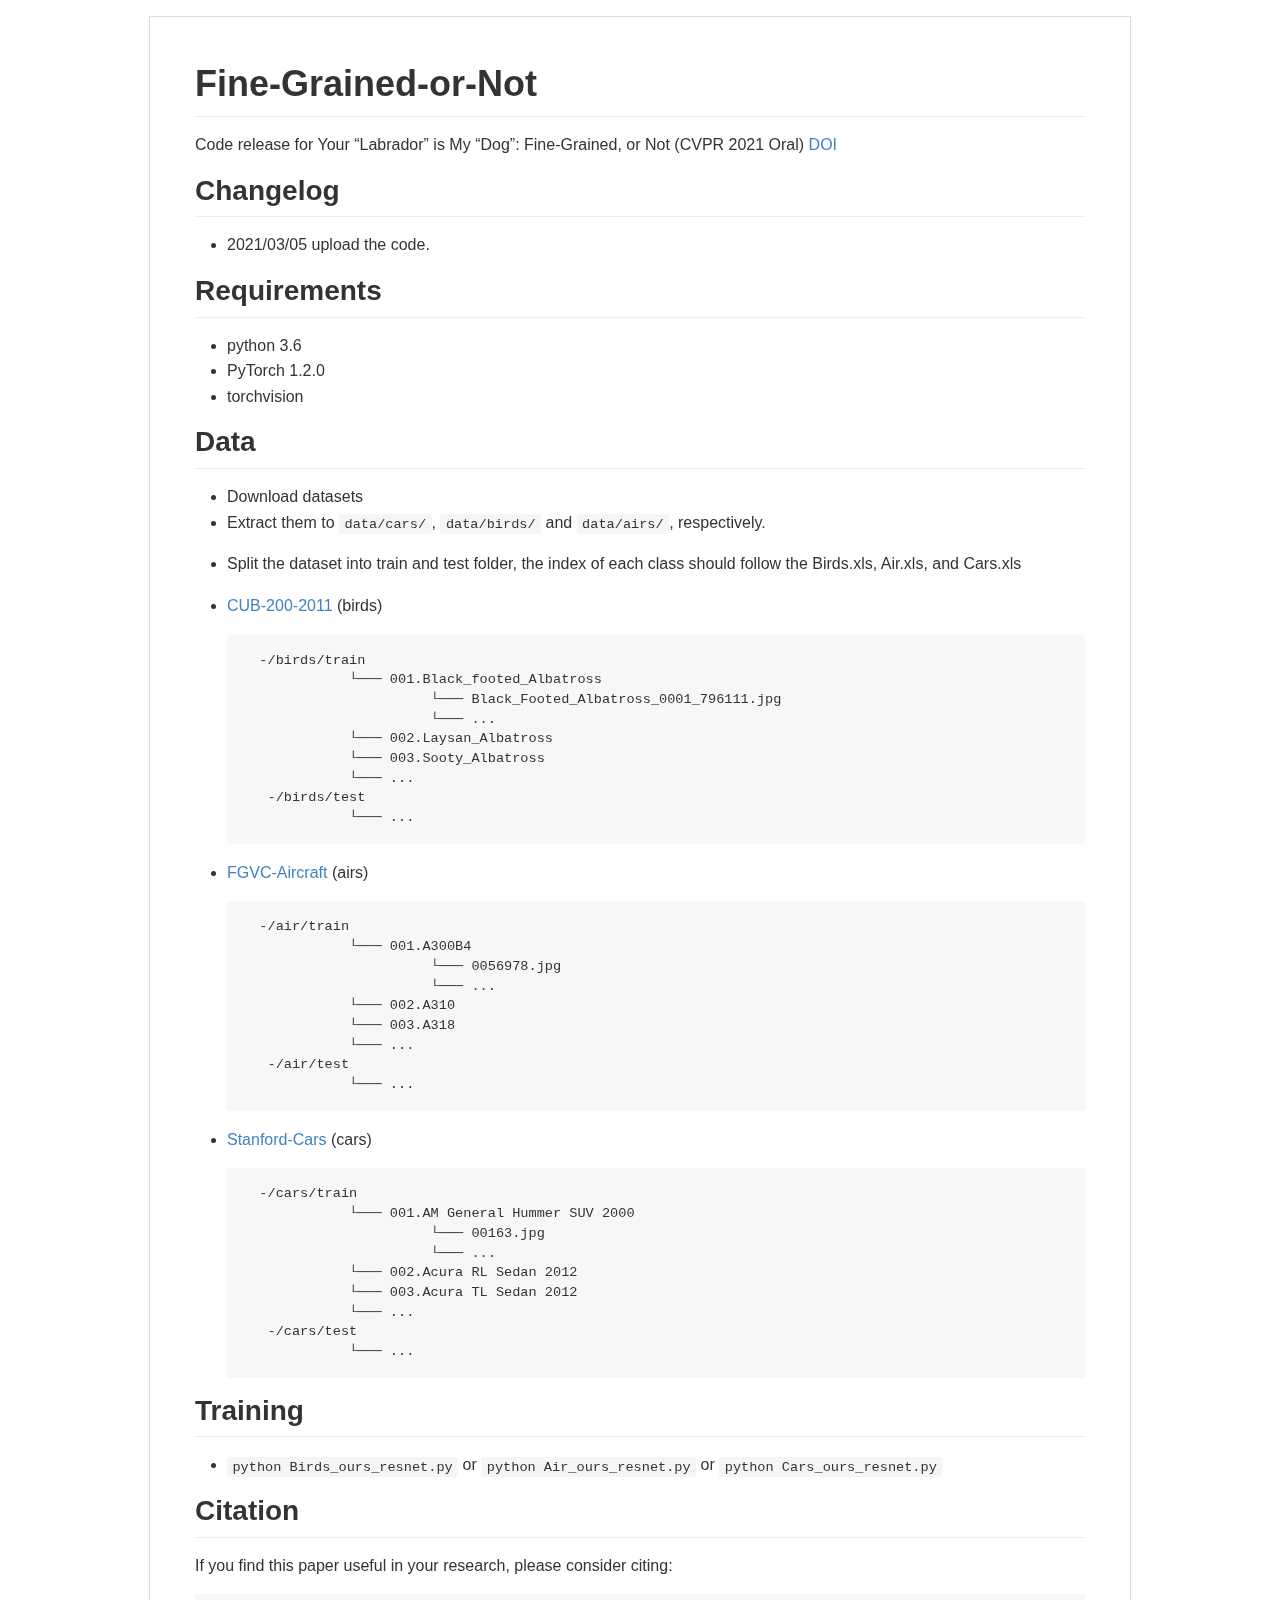
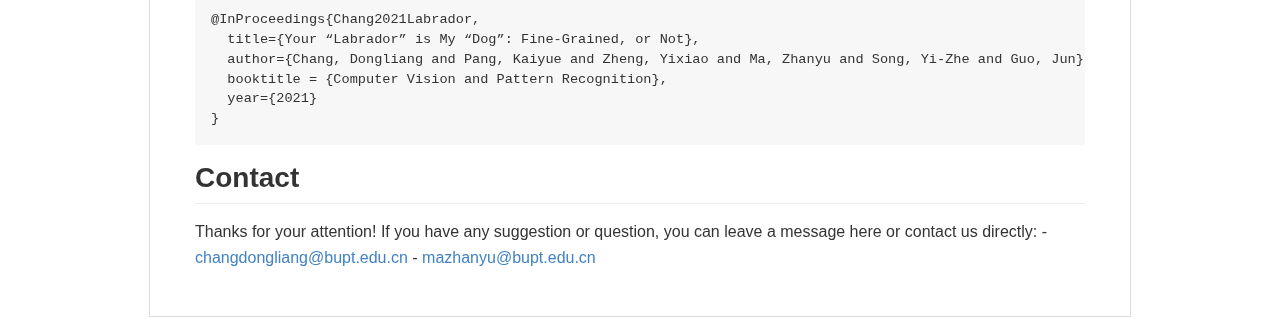
<file: README.html>
<!DOCTYPE html><html><head><meta charset="utf-8"><meta name="viewport" content="width=device-width, initial-scale=1"><style>body {
  max-width: 980px;
  border: 1px solid #ddd;
  outline: 1300px solid #fff;
  margin: 16px auto;
}

body .markdown-body
{
  padding: 45px;
}

@font-face {
  font-family: fontawesome-mini;
  src: url([data-uri]) format('woff');
}

.markdown-body {
  font-family: sans-serif;
  -ms-text-size-adjust: 100%;
  -webkit-text-size-adjust: 100%;
  color: #333333;
  overflow: hidden;
  font-family: "Helvetica Neue", Helvetica, "Segoe UI", Arial, freesans, sans-serif;
  font-size: 16px;
  line-height: 1.6;
  word-wrap: break-word;
}

.markdown-body a {
  background: transparent;
}

.markdown-body a:active,
.markdown-body a:hover {
  outline: 0;
}

.markdown-body b,
.markdown-body strong {
  font-weight: bold;
}

.markdown-body mark {
  background: #ff0;
  color: #000;
  font-style: italic;
  font-weight: bold;
}

.markdown-body sub,
.markdown-body sup {
  font-size: 75%;
  line-height: 0;
  position: relative;
  vertical-align: baseline;
}
.markdown-body sup {
  top: -0.5em;
}
.markdown-body sub {
  bottom: -0.25em;
}

.markdown-body h1 {
  font-size: 2em;
  margin: 0.67em 0;
}

.markdown-body img {
  border: 0;
}

.markdown-body hr {
  -moz-box-sizing: content-box;
  box-sizing: content-box;
  height: 0;
}

.markdown-body pre {
  overflow: auto;
}

.markdown-body code,
.markdown-body kbd,
.markdown-body pre,
.markdown-body samp {
  font-family: monospace, monospace;
  font-size: 1em;
}

.markdown-body input {
  color: inherit;
  font: inherit;
  margin: 0;
}

.markdown-body html input[disabled] {
  cursor: default;
}

.markdown-body input {
  line-height: normal;
}

.markdown-body input[type="checkbox"] {
  box-sizing: border-box;
  padding: 0;
}

.markdown-body table {
  border-collapse: collapse;
  border-spacing: 0;
}

.markdown-body td,
.markdown-body th {
  padding: 0;
}

.markdown-body .codehilitetable,
.markdown-body .highlighttable {
  border: 0;
  border-spacing: 0;
}

.markdown-body .codehilitetable tr,
.markdown-body .highlighttable {
  border: 0;
}

.markdown-body .codehilitetable pre,
.markdown-body .codehilitetable div.codehilite,
.markdown-body .highlighttable pre,
.markdown-body .highlighttable div.highlight {
  margin: 0;
}

.markdown-body .linenos,
.markdown-body .code,
.markdown-body .codehilitetable td,
.markdown-body .highlighttable td {
  border: 0;
  padding: 0;
}

.markdown-body td:not(.linenos) .linenodiv {
  padding: 0 !important;
}

.markdown-body .code {
  width: 100%;
}

.markdown-body .linenos div pre,
.markdown-body .linenodiv pre,
.markdown-body .linenodiv {
  border: 0;
  -webkit-border-radius: 0;
  -moz-border-radius: 0;
  border-radius: 0;
  -webkit-border-top-left-radius: 3px;
  -webkit-border-bottom-left-radius: 3px;
  -moz-border-radius-topleft: 3px;
  -moz-border-radius-bottomleft: 3px;
  border-top-left-radius: 3px;
  border-bottom-left-radius: 3px;
}

.markdown-body .code div pre,
.markdown-body .code div {
  border: 0;
  -webkit-border-radius: 0;
  -moz-border-radius: 0;
  border-radius: 0;
  -webkit-border-top-right-radius: 3px;
  -webkit-border-bottom-right-radius: 3px;
  -moz-border-radius-topright: 3px;
  -moz-border-radius-bottomright: 3px;
  border-top-right-radius: 3px;
  border-bottom-right-radius: 3px;
}

.markdown-body * {
  -moz-box-sizing: border-box;
  box-sizing: border-box;
}

.markdown-body input {
  font: 13px Helvetica, arial, freesans, clean, sans-serif, "Segoe UI Emoji", "Segoe UI Symbol";
  line-height: 1.4;
}

.markdown-body a {
  color: #4183c4;
  text-decoration: none;
}

.markdown-body a:hover,
.markdown-body a:focus,
.markdown-body a:active {
  text-decoration: underline;
}

.markdown-body hr {
  height: 0;
  margin: 15px 0;
  overflow: hidden;
  background: transparent;
  border: 0;
  border-bottom: 1px solid #ddd;
}

.markdown-body hr:before,
.markdown-body hr:after {
  display: table;
  content: " ";
}

.markdown-body hr:after {
  clear: both;
}

.markdown-body h1,
.markdown-body h2,
.markdown-body h3,
.markdown-body h4,
.markdown-body h5,
.markdown-body h6 {
  margin-top: 15px;
  margin-bottom: 15px;
  line-height: 1.1;
}

.markdown-body h1 {
  font-size: 30px;
}

.markdown-body h2 {
  font-size: 21px;
}

.markdown-body h3 {
  font-size: 16px;
}

.markdown-body h4 {
  font-size: 14px;
}

.markdown-body h5 {
  font-size: 12px;
}

.markdown-body h6 {
  font-size: 11px;
}

.markdown-body blockquote {
  margin: 0;
}

.markdown-body ul,
.markdown-body ol {
  padding: 0;
  margin-top: 0;
  margin-bottom: 0;
}

.markdown-body ol ol,
.markdown-body ul ol {
  list-style-type: lower-roman;
}

.markdown-body ul ul ol,
.markdown-body ul ol ol,
.markdown-body ol ul ol,
.markdown-body ol ol ol {
  list-style-type: lower-alpha;
}

.markdown-body dd {
  margin-left: 0;
}

.markdown-body code,
.markdown-body pre,
.markdown-body samp {
  font-family: Consolas, "Liberation Mono", Menlo, Courier, monospace;
  font-size: 12px;
}

.markdown-body pre {
  margin-top: 0;
  margin-bottom: 0;
}

.markdown-body kbd {
  background-color: #e7e7e7;
  background-image: -moz-linear-gradient(#fefefe, #e7e7e7);
  background-image: -webkit-linear-gradient(#fefefe, #e7e7e7);
  background-image: linear-gradient(#fefefe, #e7e7e7);
  background-repeat: repeat-x;
  border-radius: 2px;
  border: 1px solid #cfcfcf;
  color: #000;
  padding: 3px 5px;
  line-height: 10px;
  font: 11px Consolas, "Liberation Mono", Menlo, Courier, monospace;
  display: inline-block;
}

.markdown-body>*:first-child {
  margin-top: 0 !important;
}

.markdown-body>*:last-child {
  margin-bottom: 0 !important;
}

.markdown-body .headerlink {
  font: normal 400 16px fontawesome-mini;
  vertical-align: middle;
  margin-left: -16px;
  float: left;
  display: inline-block;
  text-decoration: none;
  opacity: 0;
  color: #333;
}

.markdown-body .headerlink:focus {
  outline: none;
}

.markdown-body h1 .headerlink {
  margin-top: 0.8rem;
}

.markdown-body h2 .headerlink,
.markdown-body h3 .headerlink {
  margin-top: 0.6rem;
}

.markdown-body h4 .headerlink {
  margin-top: 0.2rem;
}

.markdown-body h5 .headerlink,
.markdown-body h6 .headerlink {
  margin-top: 0;
}

.markdown-body .headerlink:hover,
.markdown-body h1:hover .headerlink,
.markdown-body h2:hover .headerlink,
.markdown-body h3:hover .headerlink,
.markdown-body h4:hover .headerlink,
.markdown-body h5:hover .headerlink,
.markdown-body h6:hover .headerlink {
  opacity: 1;
  text-decoration: none;
}

.markdown-body h1 {
  padding-bottom: 0.3em;
  font-size: 2.25em;
  line-height: 1.2;
  border-bottom: 1px solid #eee;
}

.markdown-body h2 {
  padding-bottom: 0.3em;
  font-size: 1.75em;
  line-height: 1.225;
  border-bottom: 1px solid #eee;
}

.markdown-body h3 {
  font-size: 1.5em;
  line-height: 1.43;
}

.markdown-body h4 {
  font-size: 1.25em;
}

.markdown-body h5 {
  font-size: 1em;
}

.markdown-body h6 {
  font-size: 1em;
  color: #777;
}

.markdown-body p,
.markdown-body blockquote,
.markdown-body ul,
.markdown-body ol,
.markdown-body dl,
.markdown-body table,
.markdown-body pre,
.markdown-body .admonition {
  margin-top: 0;
  margin-bottom: 16px;
}

.markdown-body hr {
  height: 4px;
  padding: 0;
  margin: 16px 0;
  background-color: #e7e7e7;
  border: 0 none;
}

.markdown-body ul,
.markdown-body ol {
  padding-left: 2em;
}

.markdown-body ul ul,
.markdown-body ul ol,
.markdown-body ol ol,
.markdown-body ol ul {
  margin-top: 0;
  margin-bottom: 0;
}

.markdown-body li>p {
  margin-top: 16px;
}

.markdown-body dl {
  padding: 0;
}

.markdown-body dl dt {
  padding: 0;
  margin-top: 16px;
  font-size: 1em;
  font-style: italic;
  font-weight: bold;
}

.markdown-body dl dd {
  padding: 0 16px;
  margin-bottom: 16px;
}

.markdown-body blockquote {
  padding: 0 15px;
  color: #777;
  border-left: 4px solid #ddd;
}

.markdown-body blockquote>:first-child {
  margin-top: 0;
}

.markdown-body blockquote>:last-child {
  margin-bottom: 0;
}

.markdown-body table {
  display: block;
  width: 100%;
  overflow: auto;
  word-break: normal;
  word-break: keep-all;
}

.markdown-body table th {
  font-weight: bold;
}

.markdown-body table th,
.markdown-body table td {
  padding: 6px 13px;
  border: 1px solid #ddd;
}

.markdown-body table tr {
  background-color: #fff;
  border-top: 1px solid #ccc;
}

.markdown-body table tr:nth-child(2n) {
  background-color: #f8f8f8;
}

.markdown-body img {
  max-width: 100%;
  -moz-box-sizing: border-box;
  box-sizing: border-box;
}

.markdown-body code,
.markdown-body samp {
  padding: 0;
  padding-top: 0.2em;
  padding-bottom: 0.2em;
  margin: 0;
  font-size: 85%;
  background-color: rgba(0,0,0,0.04);
  border-radius: 3px;
}

.markdown-body code:before,
.markdown-body code:after {
  letter-spacing: -0.2em;
  content: "\00a0";
}

.markdown-body pre>code {
  padding: 0;
  margin: 0;
  font-size: 100%;
  word-break: normal;
  white-space: pre;
  background: transparent;
  border: 0;
}

.markdown-body .codehilite,
.markdown-body .highlight {
  margin-bottom: 16px;
}

.markdown-body .codehilite pre,
.markdown-body .highlight pre,
.markdown-body pre {
  padding: 16px;
  overflow: auto;
  font-size: 85%;
  line-height: 1.45;
  background-color: #f7f7f7;
  border-radius: 3px;
}

.markdown-body .codehilite pre,
.markdown-body .highlight pre {
  margin-bottom: 0;
  word-break: normal;
}

.markdown-body pre {
  word-wrap: normal;
}

.markdown-body pre code {
  display: inline;
  max-width: initial;
  padding: 0;
  margin: 0;
  overflow: initial;
  line-height: inherit;
  word-wrap: normal;
  background-color: transparent;
  border: 0;
}

.markdown-body pre code:before,
.markdown-body pre code:after {
  content: normal;
}

/* Admonition */
.markdown-body .admonition {
  -webkit-border-radius: 3px;
  -moz-border-radius: 3px;
  position: relative;
  border-radius: 3px;
  border: 1px solid #e0e0e0;
  border-left: 6px solid #333;
  padding: 10px 10px 10px 30px;
}

.markdown-body .admonition table {
  color: #333;
}

.markdown-body .admonition p {
  padding: 0;
}

.markdown-body .admonition-title {
  font-weight: bold;
  margin: 0;
}

.markdown-body .admonition>.admonition-title {
  color: #333;
}

.markdown-body .attention>.admonition-title {
  color: #a6d796;
}

.markdown-body .caution>.admonition-title {
  color: #d7a796;
}

.markdown-body .hint>.admonition-title {
  color: #96c6d7;
}

.markdown-body .danger>.admonition-title {
  color: #c25f77;
}

.markdown-body .question>.admonition-title {
  color: #96a6d7;
}

.markdown-body .note>.admonition-title {
  color: #d7c896;
}

.markdown-body .admonition:before,
.markdown-body .attention:before,
.markdown-body .caution:before,
.markdown-body .hint:before,
.markdown-body .danger:before,
.markdown-body .question:before,
.markdown-body .note:before {
  font: normal normal 16px fontawesome-mini;
  -moz-osx-font-smoothing: grayscale;
  -webkit-user-select: none;
  -moz-user-select: none;
  -ms-user-select: none;
  user-select: none;
  line-height: 1.5;
  color: #333;
  position: absolute;
  left: 0;
  top: 0;
  padding-top: 10px;
  padding-left: 10px;
}

.markdown-body .admonition:before {
  content: "\f056\00a0";
  color: 333;
}

.markdown-body .attention:before {
  content: "\f058\00a0";
  color: #a6d796;
}

.markdown-body .caution:before {
  content: "\f06a\00a0";
  color: #d7a796;
}

.markdown-body .hint:before {
  content: "\f05a\00a0";
  color: #96c6d7;
}

.markdown-body .danger:before {
  content: "\f057\00a0";
  color: #c25f77;
}

.markdown-body .question:before {
  content: "\f059\00a0";
  color: #96a6d7;
}

.markdown-body .note:before {
  content: "\f040\00a0";
  color: #d7c896;
}

.markdown-body .admonition::after {
  content: normal;
}

.markdown-body .attention {
  border-left: 6px solid #a6d796;
}

.markdown-body .caution {
  border-left: 6px solid #d7a796;
}

.markdown-body .hint {
  border-left: 6px solid #96c6d7;
}

.markdown-body .danger {
  border-left: 6px solid #c25f77;
}

.markdown-body .question {
  border-left: 6px solid #96a6d7;
}

.markdown-body .note {
  border-left: 6px solid #d7c896;
}

.markdown-body .admonition>*:first-child {
  margin-top: 0 !important;
}

.markdown-body .admonition>*:last-child {
  margin-bottom: 0 !important;
}

/* progress bar*/
.markdown-body .progress {
  display: block;
  width: 300px;
  margin: 10px 0;
  height: 24px;
  -webkit-border-radius: 3px;
  -moz-border-radius: 3px;
  border-radius: 3px;
  background-color: #ededed;
  position: relative;
  box-shadow: inset -1px 1px 3px rgba(0, 0, 0, .1);
}

.markdown-body .progress-label {
  position: absolute;
  text-align: center;
  font-weight: bold;
  width: 100%; margin: 0;
  line-height: 24px;
  color: #333;
  text-shadow: 1px 1px 0 #fefefe, -1px -1px 0 #fefefe, -1px 1px 0 #fefefe, 1px -1px 0 #fefefe, 0 1px 0 #fefefe, 0 -1px 0 #fefefe, 1px 0 0 #fefefe, -1px 0 0 #fefefe, 1px 1px 2px #000;
  -webkit-font-smoothing: antialiased !important;
  white-space: nowrap;
  overflow: hidden;
}

.markdown-body .progress-bar {
  height: 24px;
  float: left;
  -webkit-border-radius: 3px;
  -moz-border-radius: 3px;
  border-radius: 3px;
  background-color: #96c6d7;
  box-shadow: inset 0 1px 0 rgba(255, 255, 255, .5), inset 0 -1px 0 rgba(0, 0, 0, .1);
  background-size: 30px 30px;
  background-image: -webkit-linear-gradient(
    135deg, rgba(255, 255, 255, .4) 27%,
    transparent 27%,
    transparent 52%, rgba(255, 255, 255, .4) 52%,
    rgba(255, 255, 255, .4) 77%,
    transparent 77%, transparent
  );
  background-image: -moz-linear-gradient(
    135deg,
    rgba(255, 255, 255, .4) 27%, transparent 27%,
    transparent 52%, rgba(255, 255, 255, .4) 52%,
    rgba(255, 255, 255, .4) 77%, transparent 77%,
    transparent
  );
  background-image: -ms-linear-gradient(
    135deg,
    rgba(255, 255, 255, .4) 27%, transparent 27%,
    transparent 52%, rgba(255, 255, 255, .4) 52%,
    rgba(255, 255, 255, .4) 77%, transparent 77%,
    transparent
  );
  background-image: -o-linear-gradient(
    135deg,
    rgba(255, 255, 255, .4) 27%, transparent 27%,
    transparent 52%, rgba(255, 255, 255, .4) 52%,
    rgba(255, 255, 255, .4) 77%, transparent 77%,
    transparent
  );
  background-image: linear-gradient(
    135deg,
    rgba(255, 255, 255, .4) 27%, transparent 27%,
    transparent 52%, rgba(255, 255, 255, .4) 52%,
    rgba(255, 255, 255, .4) 77%, transparent 77%,
    transparent
  );
}

.markdown-body .progress-100plus .progress-bar {
  background-color: #a6d796;
}

.markdown-body .progress-80plus .progress-bar {
  background-color: #c6d796;
}

.markdown-body .progress-60plus .progress-bar {
  background-color: #d7c896;
}

.markdown-body .progress-40plus .progress-bar {
  background-color: #d7a796;
}

.markdown-body .progress-20plus .progress-bar {
  background-color: #d796a6;
}

.markdown-body .progress-0plus .progress-bar {
  background-color: #c25f77;
}

.markdown-body .candystripe-animate .progress-bar{
  -webkit-animation: animate-stripes 3s linear infinite;
  -moz-animation: animate-stripes 3s linear infinite;
  animation: animate-stripes 3s linear infinite;
}

@-webkit-keyframes animate-stripes {
  0% {
    background-position: 0 0;
  }

  100% {
    background-position: 60px 0;
  }
}

@-moz-keyframes animate-stripes {
  0% {
    background-position: 0 0;
  }

  100% {
    background-position: 60px 0;
  }
}

@keyframes animate-stripes {
  0% {
    background-position: 0 0;
  }

  100% {
    background-position: 60px 0;
  }
}

.markdown-body .gloss .progress-bar {
  box-shadow:
    inset 0 4px 12px rgba(255, 255, 255, .7),
    inset 0 -12px 0 rgba(0, 0, 0, .05);
}

/* MultiMarkdown Critic Blocks */
.markdown-body .critic_mark {
  background: #ff0;
}

.markdown-body .critic_delete {
  color: #c82829;
  text-decoration: line-through;
}

.markdown-body .critic_insert {
  color: #718c00 ;
  text-decoration: underline;
}

.markdown-body .critic_comment {
  color: #8e908c;
  font-style: italic;
}

.markdown-body .headeranchor {
  font: normal normal 16px fontawesome-mini;
  line-height: 1;
  display: inline-block;
  text-decoration: none;
  -webkit-font-smoothing: antialiased;
  -moz-osx-font-smoothing: grayscale;
  -webkit-user-select: none;
  -moz-user-select: none;
  -ms-user-select: none;
  user-select: none;
}

.headeranchor:before {
  content: '\e157';
}

.markdown-body .task-list-item {
  list-style-type: none;
}

.markdown-body .task-list-item+.task-list-item {
  margin-top: 3px;
}

.markdown-body .task-list-item input {
  margin: 0 4px 0.25em -20px;
  vertical-align: middle;
}

/* Media */
@media only screen and (min-width: 480px) {
  .markdown-body {
    font-size:14px;
  }
}

@media only screen and (min-width: 768px) {
  .markdown-body {
    font-size:16px;
  }
}

@media print {
  .markdown-body * {
    background: transparent !important;
    color: black !important;
    filter:none !important;
    -ms-filter: none !important;
  }

  .markdown-body {
    font-size:12pt;
    max-width:100%;
    outline:none;
    border: 0;
  }

  .markdown-body a,
  .markdown-body a:visited {
    text-decoration: underline;
  }

  .markdown-body .headeranchor-link {
    display: none;
  }

  .markdown-body a[href]:after {
    content: " (" attr(href) ")";
  }

  .markdown-body abbr[title]:after {
    content: " (" attr(title) ")";
  }

  .markdown-body .ir a:after,
  .markdown-body a[href^="javascript:"]:after,
  .markdown-body a[href^="#"]:after {
    content: "";
  }

  .markdown-body pre {
    white-space: pre;
    white-space: pre-wrap;
    word-wrap: break-word;
  }

  .markdown-body pre,
  .markdown-body blockquote {
    border: 1px solid #999;
    padding-right: 1em;
    page-break-inside: avoid;
  }

  .markdown-body .progress,
  .markdown-body .progress-bar {
    -moz-box-shadow: none;
    -webkit-box-shadow: none;
    box-shadow: none;
  }

  .markdown-body .progress {
    border: 1px solid #ddd;
  }

  .markdown-body .progress-bar {
    height: 22px;
    border-right: 1px solid #ddd;
  }

  .markdown-body tr,
  .markdown-body img {
    page-break-inside: avoid;
  }

  .markdown-body img {
    max-width: 100% !important;
  }

  .markdown-body p,
  .markdown-body h2,
  .markdown-body h3 {
    orphans: 3;
    widows: 3;
  }

  .markdown-body h2,
  .markdown-body h3 {
    page-break-after: avoid;
  }
}
</style><style>/*GitHub*/
.highlight {background-color:#fff;color:#333333;}
.highlight .hll {background-color:#ffffcc;}
.highlight .c{color:#999988;font-style:italic}
.highlight .err{color:#a61717;background-color:#e3d2d2}
.highlight .k{font-weight:bold}
.highlight .o{font-weight:bold}
.highlight .cm{color:#999988;font-style:italic}
.highlight .cp{color:#999999;font-weight:bold}
.highlight .c1{color:#999988;font-style:italic}
.highlight .cs{color:#999999;font-weight:bold;font-style:italic}
.highlight .gd{color:#000000;background-color:#ffdddd}
.highlight .ge{font-style:italic}
.highlight .gr{color:#aa0000}
.highlight .gh{color:#999999}
.highlight .gi{color:#000000;background-color:#ddffdd}
.highlight .go{color:#888888}
.highlight .gp{color:#555555}
.highlight .gs{font-weight:bold}
.highlight .gu{color:#800080;font-weight:bold}
.highlight .gt{color:#aa0000}
.highlight .kc{font-weight:bold}
.highlight .kd{font-weight:bold}
.highlight .kn{font-weight:bold}
.highlight .kp{font-weight:bold}
.highlight .kr{font-weight:bold}
.highlight .kt{color:#445588;font-weight:bold}
.highlight .m{color:#009999}
.highlight .s{color:#dd1144}
.highlight .n{color:#333333}
.highlight .na{color:teal}
.highlight .nb{color:#0086b3}
.highlight .nc{color:#445588;font-weight:bold}
.highlight .no{color:teal}
.highlight .ni{color:purple}
.highlight .ne{color:#990000;font-weight:bold}
.highlight .nf{color:#990000;font-weight:bold}
.highlight .nn{color:#555555}
.highlight .nt{color:navy}
.highlight .nv{color:teal}
.highlight .ow{font-weight:bold}
.highlight .w{color:#bbbbbb}
.highlight .mf{color:#009999}
.highlight .mh{color:#009999}
.highlight .mi{color:#009999}
.highlight .mo{color:#009999}
.highlight .sb{color:#dd1144}
.highlight .sc{color:#dd1144}
.highlight .sd{color:#dd1144}
.highlight .s2{color:#dd1144}
.highlight .se{color:#dd1144}
.highlight .sh{color:#dd1144}
.highlight .si{color:#dd1144}
.highlight .sx{color:#dd1144}
.highlight .sr{color:#009926}
.highlight .s1{color:#dd1144}
.highlight .ss{color:#990073}
.highlight .bp{color:#999999}
.highlight .vc{color:teal}
.highlight .vg{color:teal}
.highlight .vi{color:teal}
.highlight .il{color:#009999}
.highlight .gc{color:#999;background-color:#EAF2F5}
</style><title>README</title></head><body><article class="markdown-body"><h1 id="fine-grained-or-not">Fine-Grained-or-Not<a class="headerlink" href="#fine-grained-or-not" title="Permanent link"></a></h1>
<p>Code release for Your “Labrador” is My “Dog”: Fine-Grained, or Not (CVPR 2021 Oral)
<a href="https://arxiv.org/abs/2011.09040" title="arxiv">DOI</a></p>
<!-- ![Labrador](./labrador.jpg) -->

<h2 id="changelog">Changelog<a class="headerlink" href="#changelog" title="Permanent link"></a></h2>
<ul>
<li>2021/03/05 upload the code.</li>
</ul>
<h2 id="requirements">Requirements<a class="headerlink" href="#requirements" title="Permanent link"></a></h2>
<ul>
<li>python 3.6</li>
<li>PyTorch 1.2.0</li>
<li>torchvision</li>
</ul>
<h2 id="data">Data<a class="headerlink" href="#data" title="Permanent link"></a></h2>
<ul>
<li>Download datasets</li>
<li>Extract them to <code>data/cars/</code>, <code>data/birds/</code> and <code>data/airs/</code>, respectively.</li>
<li>
<p>Split the dataset into train and test folder, the index of each class should follow the Birds.xls, Air.xls, and Cars.xls</p>
</li>
<li>
<p><a href="http://www.vision.caltech.edu/visipedia/CUB-200-2011.html">CUB-200-2011</a> (birds)
<div class="highlight"><pre>  -/birds/train
             └─── 001.Black_footed_Albatross
                       └─── Black_Footed_Albatross_0001_796111.jpg
                       └─── ...
             └─── 002.Laysan_Albatross
             └─── 003.Sooty_Albatross
             └─── ...
   -/birds/test 
             └─── ...         
</pre></div></p>
</li>
<li>
<p><a href="http://www.robots.ox.ac.uk/~vgg/data/fgvc-aircraft/">FGVC-Aircraft</a> (airs)
<div class="highlight"><pre>  -/air/train
             └─── 001.A300B4
                       └─── 0056978.jpg
                       └─── ...
             └─── 002.A310
             └─── 003.A318
             └─── ...
   -/air/test   
             └─── ...   
</pre></div></p>
</li>
<li>
<p><a href="https://ai.stanford.edu/~jkrause/cars/car_dataset.html">Stanford-Cars</a> (cars)
<div class="highlight"><pre>  -/cars/train
             └─── 001.AM General Hummer SUV 2000
                       └─── 00163.jpg
                       └─── ...
             └─── 002.Acura RL Sedan 2012
             └─── 003.Acura TL Sedan 2012
             └─── ...
   -/cars/test  
             └─── ...   
</pre></div></p>
</li>
</ul>
<h2 id="training">Training<a class="headerlink" href="#training" title="Permanent link"></a></h2>
<ul>
<li><code>python Birds_ours_resnet.py</code> or <code>python Air_ours_resnet.py</code> or <code>python Cars_ours_resnet.py</code></li>
</ul>
<h2 id="citation">Citation<a class="headerlink" href="#citation" title="Permanent link"></a></h2>
<p>If you find this paper useful in your research, please consider citing:
<div class="highlight"><pre>@InProceedings{Chang2021Labrador,
  title={Your “Labrador” is My “Dog”: Fine-Grained, or Not},
  author={Chang, Dongliang and Pang, Kaiyue and Zheng, Yixiao and Ma, Zhanyu and Song, Yi-Zhe and Guo, Jun},
  booktitle = {Computer Vision and Pattern Recognition},
  year={2021}
}
</pre></div></p>
<h2 id="contact">Contact<a class="headerlink" href="#contact" title="Permanent link"></a></h2>
<p>Thanks for your attention!
If you have any suggestion or question, you can leave a message here or contact us directly:
- <a href="&#109;&#97;&#105;&#108;&#116;&#111;&#58;&#99;&#104;&#97;&#110;&#103;&#100;&#111;&#110;&#103;&#108;&#105;&#97;&#110;&#103;&#64;&#98;&#117;&#112;&#116;&#46;&#101;&#100;&#117;&#46;&#99;&#110;">&#99;&#104;&#97;&#110;&#103;&#100;&#111;&#110;&#103;&#108;&#105;&#97;&#110;&#103;&#64;&#98;&#117;&#112;&#116;&#46;&#101;&#100;&#117;&#46;&#99;&#110;</a>
- <a href="&#109;&#97;&#105;&#108;&#116;&#111;&#58;&#109;&#97;&#122;&#104;&#97;&#110;&#121;&#117;&#64;&#98;&#117;&#112;&#116;&#46;&#101;&#100;&#117;&#46;&#99;&#110;">&#109;&#97;&#122;&#104;&#97;&#110;&#121;&#117;&#64;&#98;&#117;&#112;&#116;&#46;&#101;&#100;&#117;&#46;&#99;&#110;</a></p></article></body></html>
</file>
